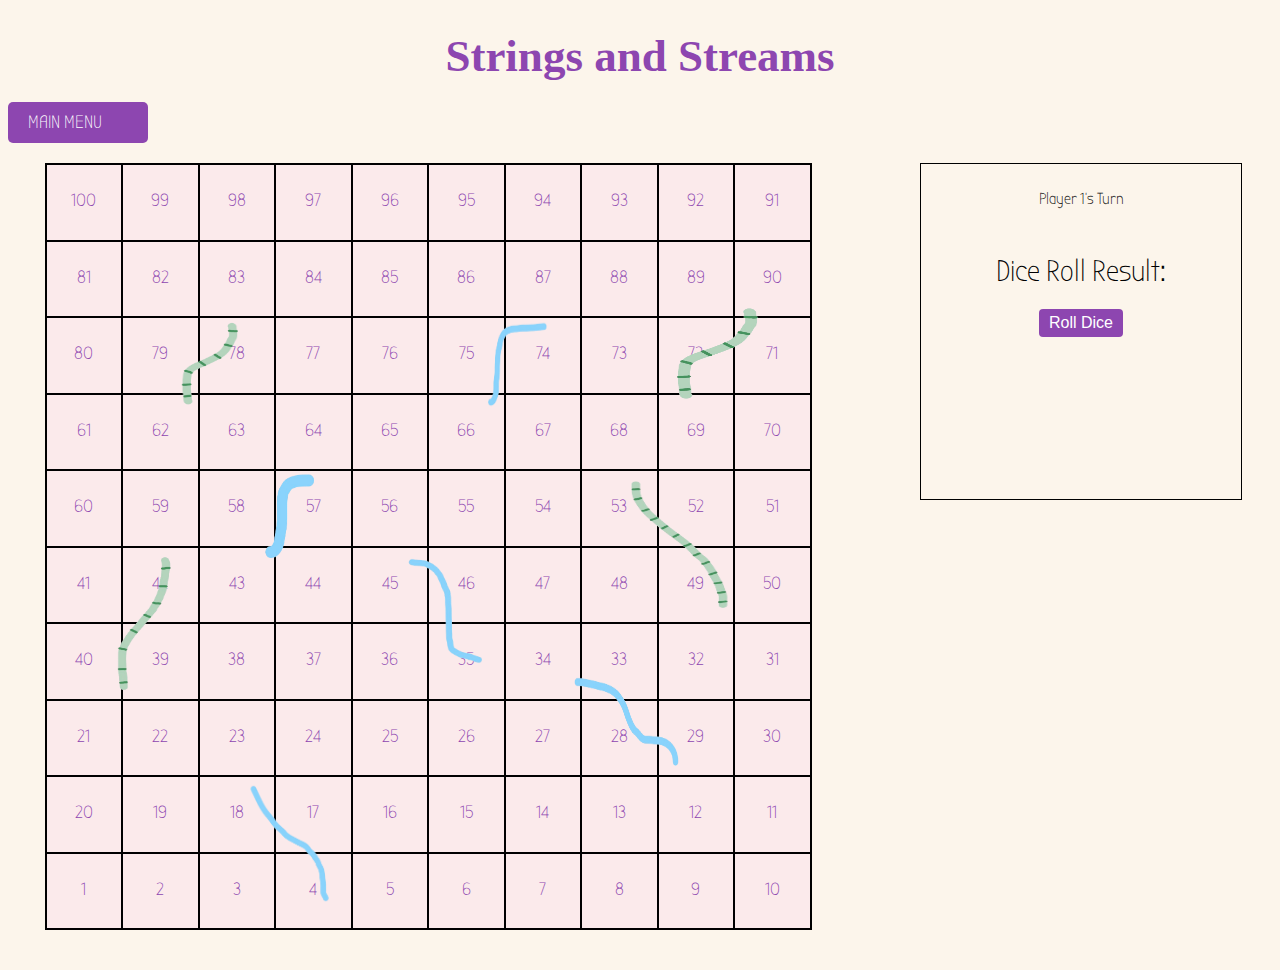
<file: index.html>
<!DOCTYPE html>
<html lang="en">
  <head>
    <meta charset="UTF-8" />
    <meta name="viewport" content="width=device-width, initial-scale=1.0" />
    <!-- STYLE FILES -->
    <link rel="stylesheet" href="styles.css" />
    <link
      rel="stylesheet"
      href="https://fonts.googleapis.com/css2?family=Bubbler+One&display=swap"
    />
    <title>Main Game File</title>
    <!-- SCRIPT FILES -->
    <script src="https://ajax.googleapis.com/ajax/libs/jquery/3.7.1/jquery.min.js"></script>
    <script src="game.js" charset="utf-8"></script>
    <script src="index.js" charset="utf-8"></script>
  </head>
  <body>
    <h1 class="header">Strings and Streams</h1>
    <a href="menu.html">MAIN MENU</a>

    <div id="game-container" class="container">
      
      <div id="game-board-container">
        <div id="game-board">
          <div id="box-100" class="box">100</div>
          <div id="box-99" class="box">99</div>
          <div id="box-98" class="box">98</div>
          <div id="box-97" class="box">97</div>
          <div id="box-96" class="box">96</div>
          <div id="box-95" class="box">95</div>
          <div id="box-94" class="box">94</div>
          <div id="box-93" class="box">93</div>
          <div id="box-92" class="box">92</div>
          <div id="box-91" class="box">91</div>
          <div id="box-81" class="box">81</div>
          <div id="box-82" class="box">82</div>
          <div id="box-83" class="box">83</div>
          <div id="box-84" class="box">84</div>
          <div id="box-85" class="box">85</div>
          <div id="box-86" class="box">86</div>
          <div id="box-87" class="box">87</div>
          <div id="box-88" class="box">88</div>
          <div id="box-89" class="box">89</div>
          <div id="box-90" class="box">90</div>
          <div id="box-80" class="box">80</div>
          <div id="box-79" class="box">79</div>
          <div id="box-78" class="box">78</div>
          <div id="box-77" class="box">77</div>
          <div id="box-76" class="box">76</div>
          <div id="box-75" class="box">75</div>
          <div id="box-74" class="box">74</div>
          <div id="box-73" class="box">73</div>
          <div id="box-72" class="box">72</div>
          <div id="box-71" class="box">71</div>
          <div id="box-61" class="box">61</div>
          <div id="box-62" class="box">62</div>
          <div id="box-63" class="box">63</div>
          <div id="box-64" class="box">64</div>
          <div id="box-65" class="box">65</div>
          <div id="box-66" class="box">66</div>
          <div id="box-67" class="box">67</div>
          <div id="box-68" class="box">68</div>
          <div id="box-69" class="box">69</div>
          <div id="box-70" class="box">70</div>
          <div id="box-60" class="box">60</div>
          <div id="box-59" class="box">59</div>
          <div id="box-58" class="box">58</div>
          <div id="box-57" class="box">57</div>
          <div id="box-56" class="box">56</div>
          <div id="box-55" class="box">55</div>
          <div id="box-54" class="box">54</div>
          <div id="box-53" class="box">53</div>
          <div id="box-52" class="box">52</div>
          <div id="box-51" class="box">51</div>
          <div id="box-41" class="box">41</div>
          <div id="box-42" class="box">42</div>
          <div id="box-43" class="box">43</div>
          <div id="box-44" class="box">44</div>
          <div id="box-45" class="box">45</div>
          <div id="box-46" class="box">46</div>
          <div id="box-47" class="box">47</div>
          <div id="box-48" class="box">48</div>
          <div id="box-49" class="box">49</div>
          <div id="box-50" class="box">50</div>
          <div id="box-40" class="box">40</div>
          <div id="box-39" class="box">39</div>
          <div id="box-38" class="box">38</div>
          <div id="box-37" class="box">37</div>
          <div id="box-36" class="box">36</div>
          <div id="box-35" class="box">35</div>
          <div id="box-34" class="box">34</div>
          <div id="box-33" class="box">33</div>
          <div id="box-32" class="box">32</div>
          <div id="box-31" class="box">31</div>
          <div id="box-21" class="box">21</div>
          <div id="box-22" class="box">22</div>
          <div id="box-23" class="box">23</div>
          <div id="box-24" class="box">24</div>
          <div id="box-25" class="box">25</div>
          <div id="box-26" class="box">26</div>
          <div id="box-27" class="box">27</div>
          <div id="box-28" class="box">28</div>
          <div id="box-29" class="box">29</div>
          <div id="box-30" class="box">30</div>
          <div id="box-20" class="box">20</div>
          <div id="box-19" class="box">19</div>
          <div id="box-18" class="box">18</div>
          <div id="box-17" class="box">17</div>
          <div id="box-16" class="box">16</div>
          <div id="box-15" class="box">15</div>
          <div id="box-14" class="box">14</div>
          <div id="box-13" class="box">13</div>
          <div id="box-12" class="box">12</div>
          <div id="box-11" class="box">11</div>
          <div id="box-1" class="box">1</div>
          <div id="box-2" class="box">2</div>
          <div id="box-3" class="box">3</div>
          <div id="box-4" class="box">4</div>
          <div id="box-5" class="box">5</div>
          <div id="box-6" class="box">6</div>
          <div id="box-7" class="box">7</div>
          <div id="box-8" class="box">8</div>
          <div id="box-9" class="box">9</div>
          <div id="box-10" class="box">10</div>
        </div>
      </div>
      <div id="player-info">
        <p id="player-turn">Player 1's Turn</p>
        <div id="dice-roll-container">
          <p id="dice-roll-result">Dice Roll Result:</p>
          <button id="roll-dice-btn">Roll Dice</button>
        </div>
      </div>
    </div>
  </body>
</html>
</file>
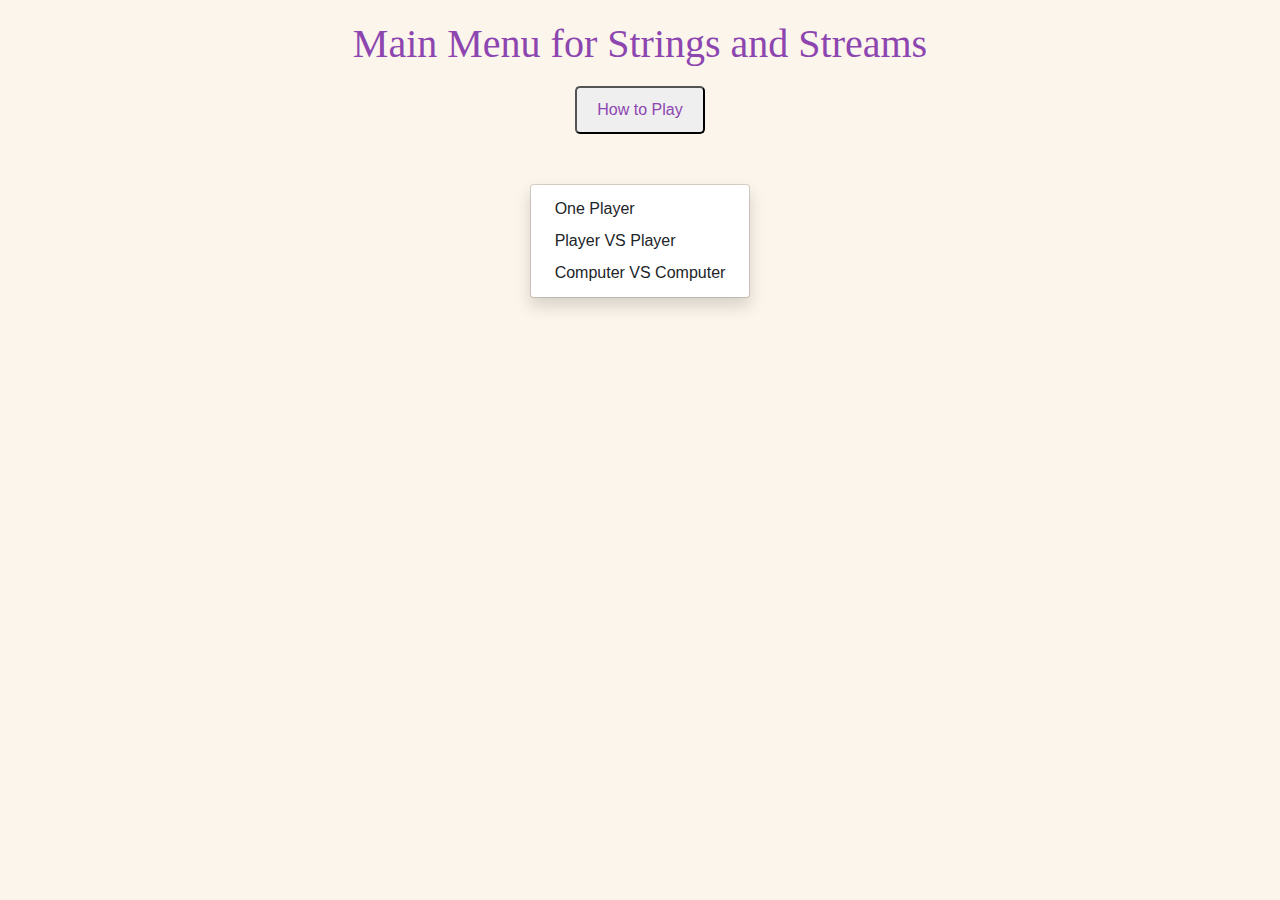
<file: menu.html>
<!DOCTYPE html>
<html lang="en">
  <head>
    <meta charset="UTF-8" />
    <meta name="viewport" content="width=device-width, initial-scale=1.0" />
    <link rel="stylesheet" href="menu.css" />
    <title>Main Menu for Strings and Streams</title>
    <link
      rel="stylesheet"
      href="https://cdn.jsdelivr.net/npm/bootstrap@4.4.1/dist/css/bootstrap.min.css"
      integrity="sha384-Vkoo8x4CGsO3+Hhxv8T/Q5PaXtkKtu6ug5TOeNV6gBiFeWPGFN9MuhOf23Q9Ifjh"
      crossorigin="anonymous"
    />
    <!-- SCRIPT FILES -->
    <script src="https://code.jquery.com/jquery-3.6.4.min.js"></script>
    <script src="menu.js" charset="utf-8"></script>
  </head>
  <body style="background-color: #fcf5eb">
    <div id="instructionsModal" class="modal">
      <div class="modal-content">
        <span class="close-btn" onclick="closeModal()">&times;</span>
        <h2>Snakes and Ladders: Cat Edition</h2>
        <p>Instructions:</p>
        <a
          href="https://learnenglishkids.britishcouncil.org/print-make/crafts/snakes-ladders"
          target="_blank"
          >Learn more about Snakes and Ladders</a
        >
        <p>
          This game is a play on snakes and ladders but a cat version. Instead
          of tokens, it's a cat. Instead of snakes, it's a water stream because
          (most) cats hate water and instead of ladders, it's a string because
          cats love to play with strings
        </p>
        <p>
          Players take turns rolling the die and watching their tokens move
          forward the number of squares indicated on the screen. If a player
          lands on the bottom of a string (green), they climb to the top. If a
          player lands on the head of a stream (blue), they slide down to the
          bottom of the stream.
        </p>
        <p>In two-player mode, whoever clicks the dice first is player one.</p>
        <p>Watch out because there will be random events popping up!</p>
      </div>
    </div>
    <h1 class="header">Main Menu for Strings and Streams</h1>
    <div class="menu-container">
      <button class="how-to-play-btn" onclick="openModal()">How to Play</button>
      <div
        class="d-flex flex-column flex-md-row p-4 gap-4 py-md-5 align-items-center justify-content-center"
      >
        <ul
          class="dropdown-menu d-block position-static mx-0 shadow w-220px"
          data-bs-theme="light"
        >
          <li>
            <a
              id="onePlayerBtn"
              class="dropdown-item d-flex gap-2 align-items-center"
              href="index.html?mode=onePlayer"
            >
              One Player
            </a>
          </li>
          <li>
            <a
              id="playerVsPlayerBtn"
              class="dropdown-item d-flex gap-2 align-items-center"
              href="index.html?mode=playerVsPlayer"
            >
              Player VS Player
            </a>
          </li>
          <li>
            <a
              id="computerVScomputerBtn"
              class="dropdown-item d-flex gap-2 align-items-center"
              href="index.html?mode=computerVScomputer"
            >
              Computer VS Computer
            </a>
          </li>
        </ul>
      </div>
    </div>
  </body>
</html>
</file>
<file: styles.css>
/* Styling for the header */
.header {
  font-family: "Dancing Script", cursive;
  font-size: 45px;
  font-weight: bolder;
  color: #8d46b0;
  text-align: center;
  margin-bottom: 20px;
}

/* Styling for the background/body */
body {
  background-color: #fcf5eb;
  font-family: "Bubbler One", sans-serif;
}

/* Styling for the paragraph text*/
p {
  text-align: center;
}

/* Styling for the main container */
.container {
  display: flex;
  justify-content: space-between;
  margin: 20px;
}

/* Styling for the game board container */
#game-board-container {
  flex: 2;
  max-width: 800px;
  margin-bottom: 20px;
}

/* Styling for the main game board div */
#game-board {
  font-family: "Bubbler One", sans-serif;
  background-color: #fbeaeb;
  position: relative;
  margin: auto;
  inset: 0;
  border: 0.1vmin solid black;
  height: 85vmin;
  width: 85vmin;
  display: flex;
  flex-wrap: wrap;
  justify-content: space-around;
}

/* Styling for each individual box */
.box {
  position: relative;
  flex: 1 0 8vmin;
  border: 0.1vmin solid black;
  text-align: center;
  color: #8d46b0;
  line-height: 8vmin;
  font-size: 2vmin;
  box-sizing: border-box;
}

/* Styling for the cat characters */
img {
  height: 6vmin;
  width: 6vmin;
}

.players {
  position: absolute;
  opacity: 0.9;
  transition-duration: 0.4s;
  transition-property: margin;
  bottom: 0;
  left: 0;
}

/* Styling for the Dice Roll and Player Name Box */
/* Styling for the player info */
#player-info {
  position: relative;
  border: 1px solid black;
  padding: 10px;
  flex: 1;
  max-width: 300px;
  margin-left: 20px;
  margin-right: 10px;
  max-height: 35vmin;
}

/* Styling for the dice roll container */
#dice-roll-container {
  display: flex;
  flex-direction: column;
  align-items: center;
}

/* Styling for the roll dice button */
#roll-dice-btn {
  margin-top: 10px;
  padding: 5px 10px;
  font-size: 1rem;
  cursor: pointer;
  background-color: #8d46b0;
  color: #fff;
  border: none;
  border-radius: 4px;
}

#dice-roll-result {
  font-size: 30px;
  margin-bottom: 10px;
}

.stream-image {
  position: absolute;
  top: 50%;
  left: 50%;
  transform: translate(-50%, -50%);
  z-index: 1; /* Set stacking order for stream images */
}

.players {
  position: absolute;
  z-index: 10; /* Set stacking order for player characters */
}

.notification {
  position: absolute;
  top: 50%;
  left: 50%;
  transform: translate(-50%, -50%);
  background-color: #fff;
  padding: 25px;
  border: 2px solid #000;
  box-shadow: 0 0 10px rgba(0, 0, 0, 0.3);
  z-index: 9999; /* Set stacking order for notifications */
}

a {
  display: flex;
  padding: 10px 20px;
  background-color: #8d46b0;
  color: white;
  text-decoration: none;
  font-size: 18px;
  border-radius: 5px;
  transition: background-color 0.3s;
  width: 100px;
}

/*MEDIA QUERIES*/
/* Media query for smaller screens */
@media screen and (max-width: 600px) {
  .container {
    flex-direction: column;
  }

  #player-info {
    margin: 20px;
  }

  .box {
    flex: 1 0 5vmin;
    line-height: 5vmin;
    font-size: 1.5vmin;
  }

  #game-board {
    height: auto;
    flex: 1;
  }

  .box {
    flex: 1 0 4vmin;
    line-height: 4vmin;
    font-size: 1.2vmin;
  }
}

/* Media query for smaller screens */
/* This ensures that when the screen gets smaller, the player-info box goes under the game board and doesn't get squashed */
@media screen and (max-width: 850px) {
  .container {
    flex-direction: column;
    align-items: center;
  }

  #player-info {
    margin: 20px;
    max-width: none;
  }

  #game-board-container {
    margin-top: 20px;
  }
}
</file>
<file: menu.css>
/* Styling for the header */
h1 {
  text-align: center;
  padding-top: 20px;
  font-family: "Dancing Script", cursive;
  font-size: 45px;
  font-weight: bolder;
  color: #8d46b0;
  margin-bottom: 40px;
}

/* Styling for the paragraph text*/
p {
  text-align: center;
}

/* Styling for the modal */
.modal {
  display: none;
  position: fixed;
  top: 0;
  left: 0;
  width: 50% !important;
  height: 50% !important;
  background-color: rgba(0, 0, 0, 0.5);
}

/* Styling for the modal content */
.modal-content {
  text-align: center;
  position: absolute;
  top: 50%;
  left: 50%;
  transform: translate(-50%, -50%);
  padding: 15px;
  background-color: #fff;
  border: 1px solid #ccc;
}

/* Styling for the hyperlink within modal content on hover */
.modal-content a:hover {
  text-decoration: underline;
}

/* Styling for the close button within the modal */
.close-btn {
  position: absolute;
  top: 10px;
  right: 10px;
  font-size: 20px;
  cursor: pointer;
}

/* Styling for the centered button */
.menu-container {
  position: relative;
  text-align: center;
}

/* Styling for the "How to Play" button */
.how-to-play-btn {
  margin-top: 10px;
  padding: 10px 20px;
  font-size: 16px;
  border-radius: 5px;
  color: #8d46b0;
}
</file>
